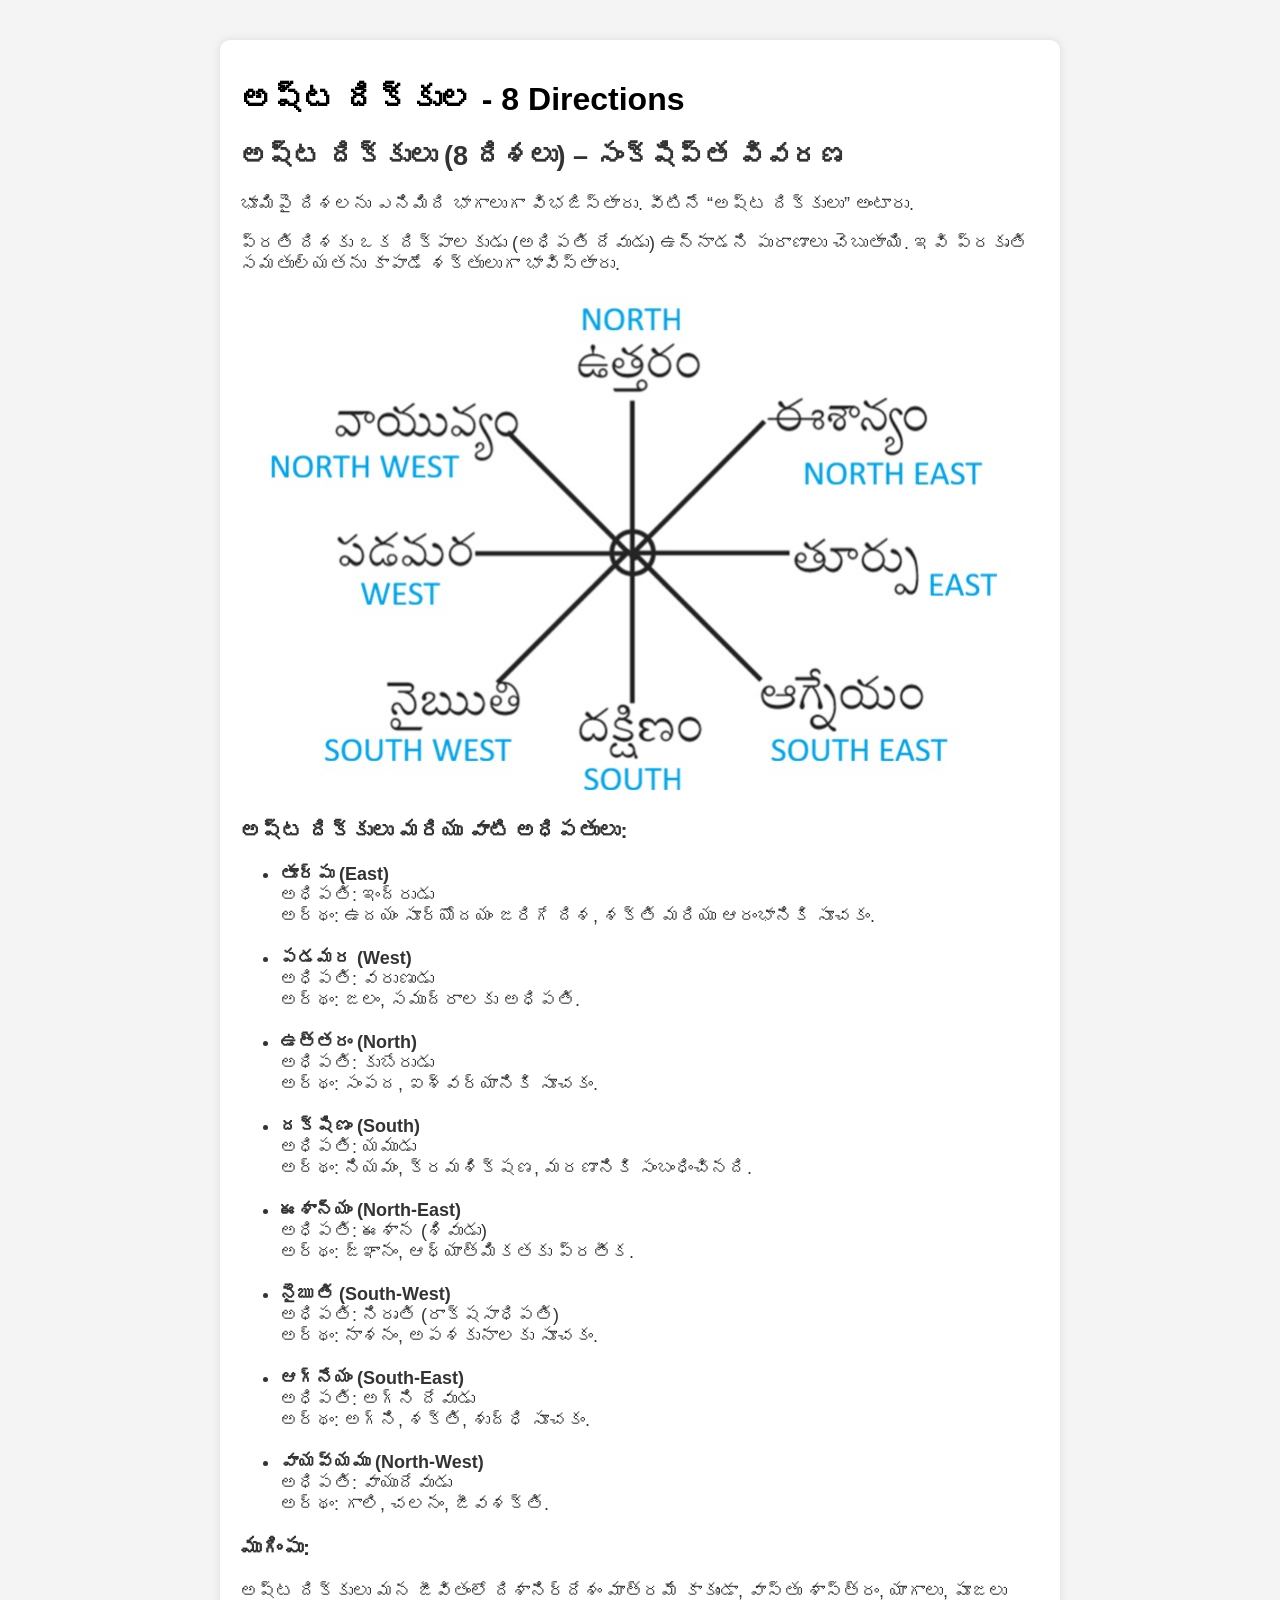
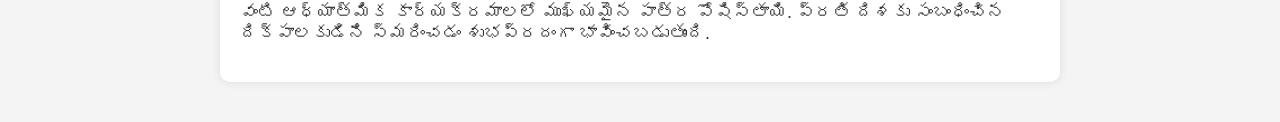
<file: pages/telugu-dikkulu.html>
<!DOCTYPE html>
<html lang="en">
<head>
    <meta charset="UTF-8">
    <meta name="viewport" content="width=device-width, initial-scale=1.0">
    <title>Image Details Page</title>

    <style>
        body {
            font-family: Arial, sans-serif;
            text-align: left;
            margin: 0;
            padding: 0;
            background-color: #f4f4f4;
        }

        .container {
            max-width: 800px;
            margin: 40px auto;
            background: white;
            padding: 20px;
            border-radius: 10px;
            box-shadow: 0 0 10px rgba(0,0,0,0.1);
        }

        h1 {
            margin-bottom: 20px;
        }

        img {
            width: 100%;
            max-height: 500px;
            object-fit: cover;
            border-radius: 10px;
        }

        .details {
            margin-top: 20px;
            font-size: 18px;
            color: #333;
        }
    </style>
</head>
<body>

    <div class="container">
        <!-- Heading -->
        <h1>అష్ట దిక్కుల - 8 Directions</h1>
        
        <!-- Details -->
        <div class="details">
            <p>

            <h2>అష్ట దిక్కులు (8 దిశలు) – సంక్షిప్త వివరణ</h2>

            <p>
            భూమిపై దిశలను ఎనిమిది భాగాలుగా విభజిస్తారు. వీటినే “అష్ట దిక్కులు” అంటారు.
            </p>
            <p>
            ప్రతి దిశకు ఒక దిక్పాలకుడు (అధిపతి దేవుడు) ఉన్నాడని పురాణాలు చెబుతాయి. ఇవి ప్రకృతి సమతుల్యతను కాపాడే శక్తులుగా భావిస్తారు.
            </p>

            <!-- Image -->
            <img src="../images/telugu-dikkulu.jpg" alt="Directions Image">

            <h3>అష్ట దిక్కులు మరియు వాటి అధిపతులు:</h3>

            <ul>
                <li>
                    <strong>తూర్పు (East)</strong><br>
                    అధిపతి: ఇంద్రుడు<br>
                    అర్థం: ఉదయం సూర్యోదయం జరిగే దిశ, శక్తి మరియు ఆరంభానికి సూచకం.
                </li>
                <br>
                <li>
                    <strong>పడమర (West)</strong><br>
                    అధిపతి: వరుణుడు<br>
                    అర్థం: జలం, సముద్రాలకు అధిపతి.
                </li>
                <br>
                <li>
                    <strong>ఉత్తరం (North)</strong><br>
                    అధిపతి: కుబేరుడు<br>
                    అర్థం: సంపద, ఐశ్వర్యానికి సూచకం.
                </li>
                <br>
                <li>
                    <strong>దక్షిణం (South)</strong><br>
                    అధిపతి: యముడు<br>
                    అర్థం: నియమం, క్రమశిక్షణ, మరణానికి సంబంధించినది.
                </li>
                <br>
                <li>
                    <strong>ఈశాన్యం (North-East)</strong><br>
                    అధిపతి: ఈశాన (శివుడు)<br>
                    అర్థం: జ్ఞానం, ఆధ్యాత్మికతకు ప్రతీక.
                </li>
                <br>
                <li>
                    <strong>నైఋతి (South-West)</strong><br>
                    అధిపతి: నిరృతి (రాక్షసాధిపతి)<br>
                    అర్థం: నాశనం, అపశకునాలకు సూచకం.
                </li>
                <br>
                <li>
                    <strong>ఆగ్నేయం (South-East)</strong><br>
                    అధిపతి: అగ్ని దేవుడు<br>
                    అర్థం: అగ్ని, శక్తి, శుద్ధి సూచకం.
                </li>
                <br>
                <li>
                    <strong>వాయవ్యము (North-West)</strong><br>
                    అధిపతి: వాయుదేవుడు<br>
                    అర్థం: గాలి, చలనం, జీవశక్తి.
                </li>
            </ul>

            <h3>ముగింపు:</h3>

            <p>
            అష్ట దిక్కులు మన జీవితంలో దిశానిర్దేశం మాత్రమే కాకుండా, వాస్తు శాస్త్రం, యాగాలు, పూజలు వంటి ఆధ్యాత్మిక కార్యక్రమాలలో ముఖ్యమైన పాత్ర పోషిస్తాయి. ప్రతి దిశకు సంబంధించిన దిక్పాలకుడిని స్మరించడం శుభప్రదంగా భావించబడుతుంది.
            </p>

            </p>
        </div>
    </div>

</body>
</html>
</file>
